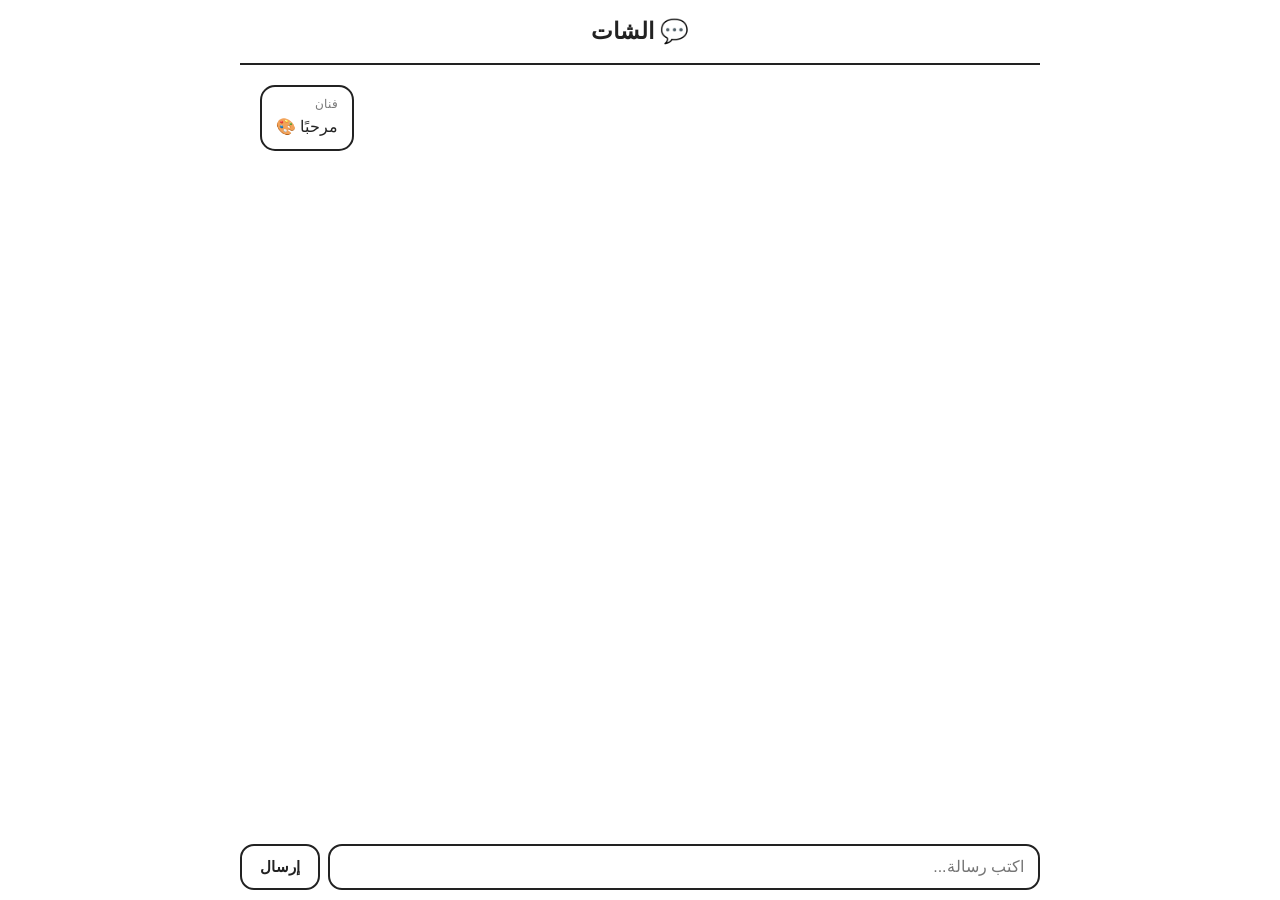
<file: chat/chat.html>
<!DOCTYPE html>
<html lang="ar">

<head>

    <meta charset="UTF-8">

    <meta
        name="viewport"
        content="width=device-width, initial-scale=1.0"
    >

    <title>الشات - 🌟用钱买快乐🌟</title>

    <link
        rel="stylesheet"
        href="chat.css"
    >

</head>


<body>


    <main class="chat-page">


        <!-- رأس الشات -->

        <header class="chat-header">

            <h1>
                💬 الشات
            </h1>

        </header>


        <!-- الرسائل -->

        <section
            id="messages"
            class="messages"
        >

            <div class="message other">

                <span class="message-name">
                    فنان
                </span>

                <p>
                    مرحبًا 🎨
                </p>

            </div>

        </section>


        <!-- كتابة الرسالة -->

        <form
            id="chatForm"
            class="chat-input"
        >

            <input
                id="messageInput"
                type="text"
                placeholder="اكتب رسالة..."
                autocomplete="off"
            >

            <button type="submit">
                إرسال
            </button>

        </form>


    </main>


    <script src="../functions.js"></script>

    <script src="chat.js"></script>


</body>

</html>
</file>
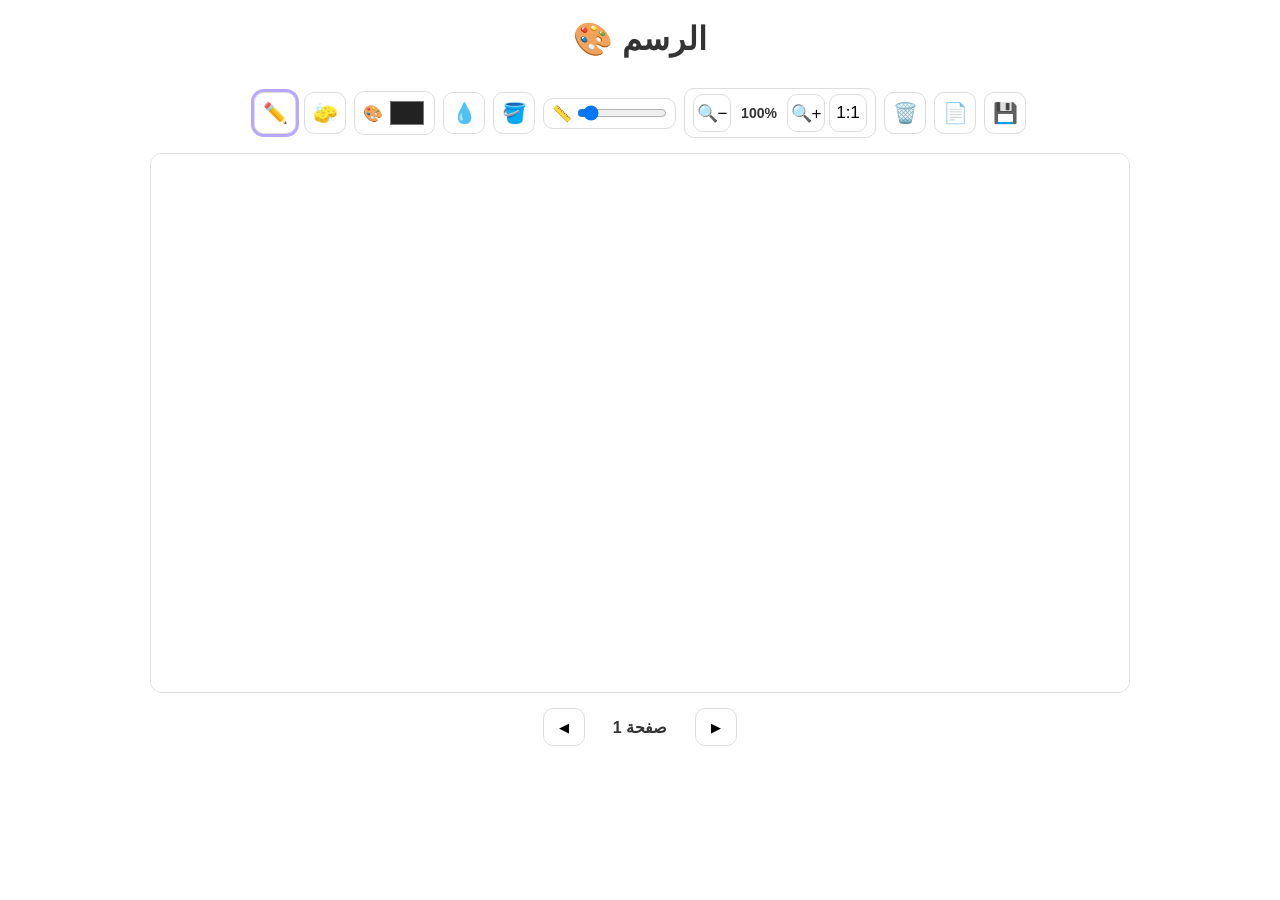
<file: drawing/drawing.html>
<!DOCTYPE html>
<html lang="ar">

<head>

    <meta charset="UTF-8">

    <meta
        name="viewport"
        content="width=device-width, initial-scale=1.0"
    >

    <title>🎨 الرسم - 🌟用钱买快乐🌟</title>

    <link
        rel="stylesheet"
        href="../style.css"
    >

    <link
        rel="stylesheet"
        href="drawing.css"
    >

</head>


<body>


    <!-- عنوان الصفحة -->

    <header class="drawing-header">

        <h1>
            🎨 الرسم
        </h1>

    </header>



    <!-- مساحة الرسم -->

    <main class="drawing-page">


        <!-- شريط الأدوات -->

        <section
            class="drawing-toolbar"
            aria-label="أدوات الرسم"
        >


            <!-- القلم -->

            <button
                id="penTool"
                class="tool-button active"
                type="button"
                aria-label="القلم"
            >
                ✏️
            </button>



            <!-- الممحاة -->

            <button
                id="eraserTool"
                class="tool-button"
                type="button"
                aria-label="الممحاة"
            >
                🧽
            </button>



            <!-- اختيار اللون -->

           <div
    class="color-tool"
    aria-label="اختيار اللون"
>

    <span>
        🎨
    </span>

    <input
        id="colorPicker"
        type="color"
        value="#222222"
    >

</div>



            <!-- القطارة -->

            <button
                id="eyedropperTool"
                class="tool-button"
                type="button"
                aria-label="القطارة"
            >
                💧
            </button>



            <!-- الدلو -->

            <button
                id="fillTool"
                class="tool-button"
                type="button"
                aria-label="دلو التعبئة"
            >
                🪣
            </button>



            <!-- حجم الفرشاة -->

            <label
                class="size-tool"
                for="brushSize"
            >

                📏

                <input
                    id="brushSize"
                    type="range"
                    min="1"
                    max="50"
                    value="5"
                >

            </label>

<div class="zoom-tool" aria-label="أدوات التكبير">
    <button id="zoomOut" class="tool-button" type="button" aria-label="تصغير">
        🔍−
    </button>

    <span id="zoomLevel">100%</span>

    <button id="zoomIn" class="tool-button" type="button" aria-label="تكبير">
        🔍+
    </button>

    <button id="zoomReset" class="tool-button" type="button" aria-label="إرجاع الحجم الطبيعي">
        1:1
    </button>
</div>

            <!-- مسح الصفحة -->

            <button
                id="clearCanvas"
                class="tool-button"
                type="button"
                aria-label="مسح الصفحة"
            >
                🗑️
            </button>



            <!-- صفحة جديدة -->

            <button
                id="newPage"
                class="tool-button"
                type="button"
                aria-label="صفحة جديدة"
            >
                📄
            </button>



            <!-- حفظ -->

            <button
                id="saveDrawing"
                class="tool-button"
                type="button"
                aria-label="حفظ الرسمة"
            >
                💾
            </button>


        </section>



        <!-- اللوحة -->

        <section class="canvas-area">

            <canvas
                id="drawingCanvas"
            ></canvas>

        </section>



        <!-- معلومات الصفحات -->

        <section
            class="page-controls"
            aria-label="صفحات الرسم"
        >

            <button
                id="previousPage"
                type="button"
                aria-label="الصفحة السابقة"
            >
                ◀
            </button>


            <span id="pageIndicator">
                صفحة 1
            </span>


            <button
                id="nextPage"
                type="button"
                aria-label="الصفحة التالية"
            >
                ▶
            </button>

        </section>


    </main>



    <!-- الملفات المشتركة -->

    <script src="../functions.js"></script>

    <script src="../themes.js"></script>


    <!-- ملفات نظام الرسم -->

    <script src="drawing-tools.js"></script>

    <script src="drawing-pages.js"></script>

    <script src="drawing-save.js"></script>

    <script src="drawing.js"></script>


</body>

</html>
</file>
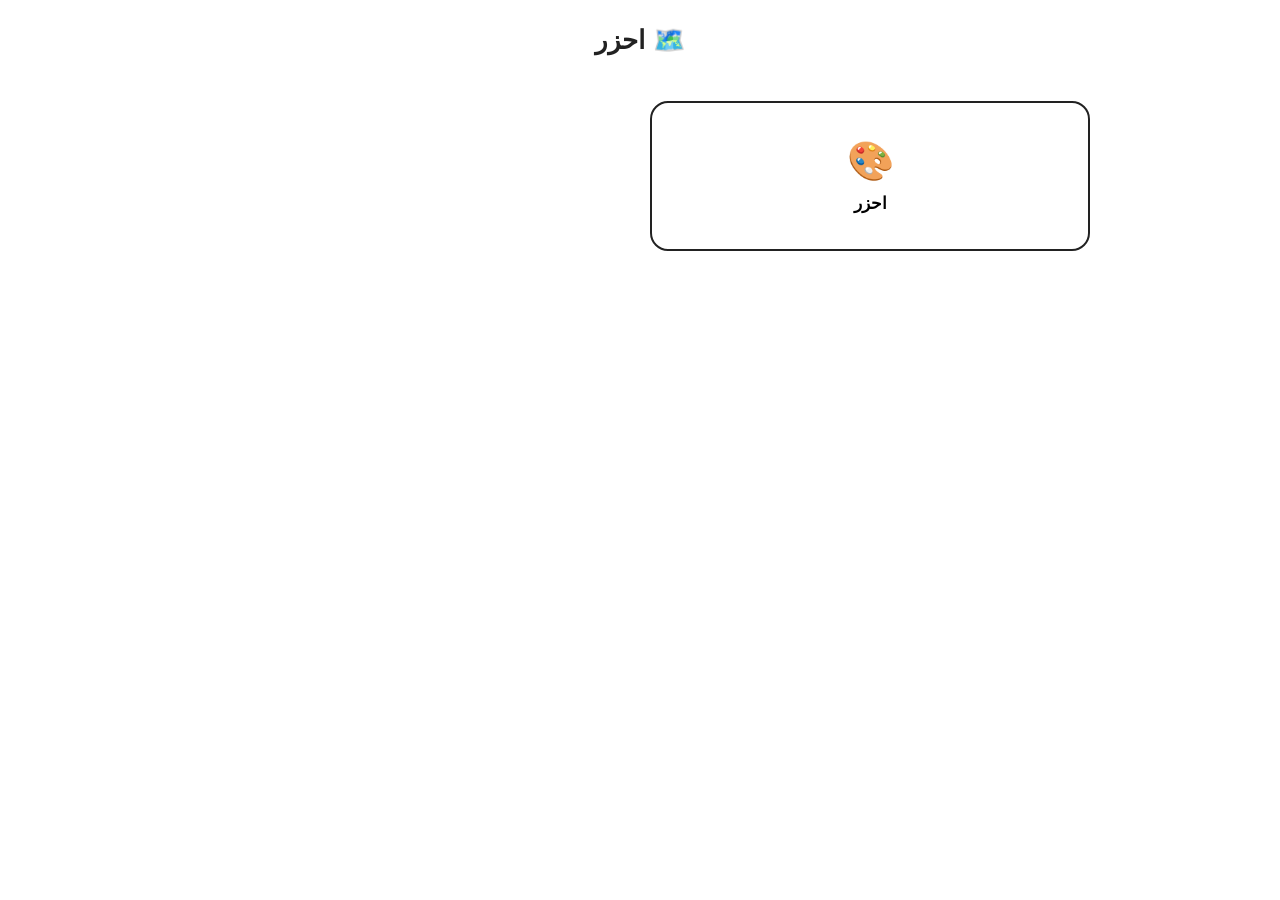
<file: maps/maps.html>
<!DOCTYPE html>
<html lang="ar">

<head>

    <meta charset="UTF-8">

    <meta
        name="viewport"
        content="width=device-width, initial-scale=1.0"
    >

    <title>احزر - 🌟用钱买快乐🌟</title>

    <link
        rel="stylesheet"
        href="maps.css"
    >

</head>


<body>


    <header>

        <h1>
            🗺️ احزر
        </h1>

    </header>


    <main class="maps-container">


        <button
            class="map-room"
            type="button"
            data-map="guess"
        >

            <span>🎨</span>

            <strong>
                احزر
            </strong>

        </button>


    </main>


    <script src="../functions.js"></script>

    <script src="maps.js"></script>


</body>

</html>
</file>
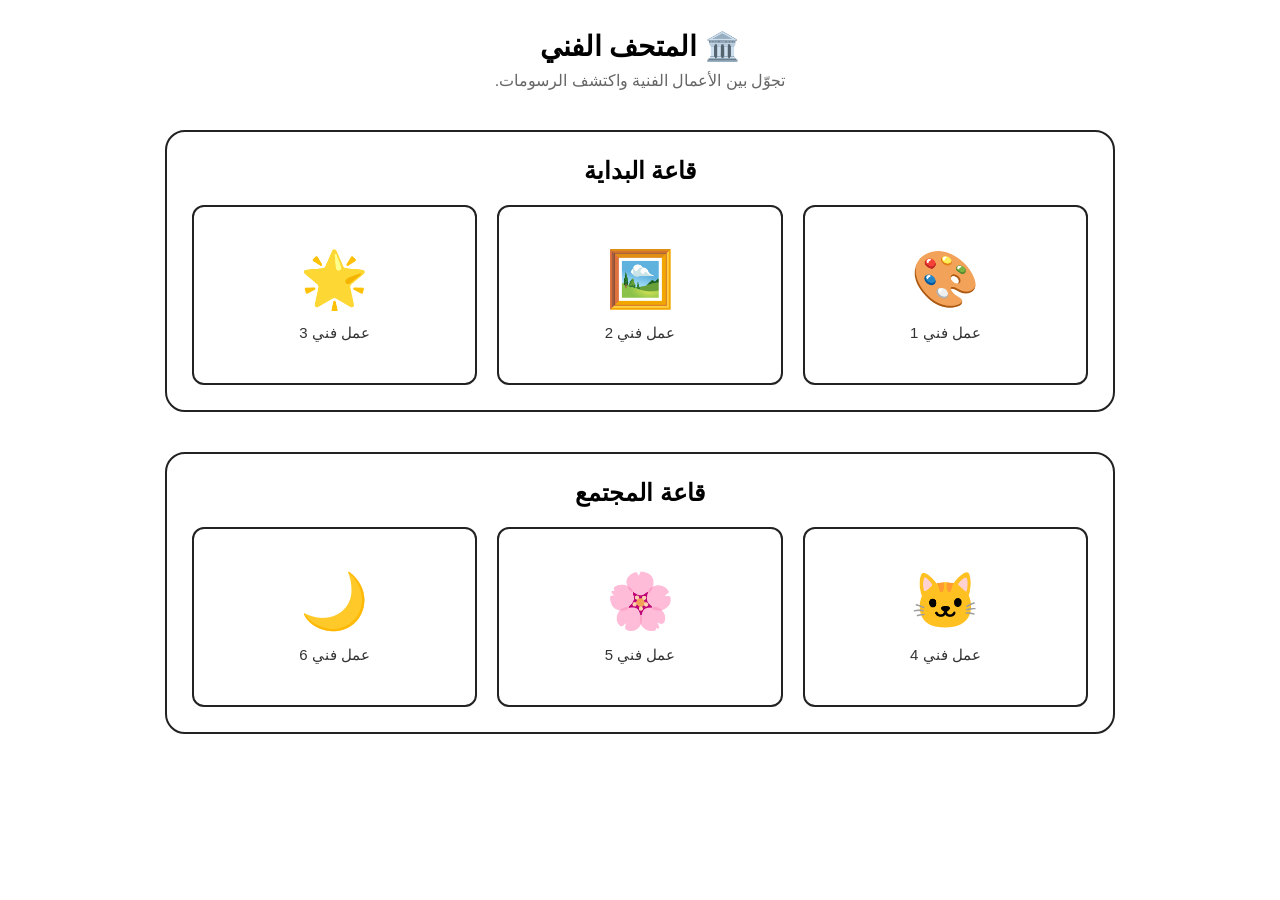
<file: museum/museum.html>
<!DOCTYPE html>
<html lang="ar">
<head>
    <meta charset="UTF-8">
    <meta name="viewport" content="width=device-width, initial-scale=1.0">

    <title>المتحف الفني - 🌟用钱买快乐🌟</title>

    <link rel="stylesheet" href="museum.css">
</head>

<body>

    <header>
        <h1>🏛️ المتحف الفني</h1>
        <p>تجوّل بين الأعمال الفنية واكتشف الرسومات.</p>
    </header>

    <main class="museum">

        <section class="museum-room">
            <h2>قاعة البداية</h2>

            <div class="art-wall">

                <button class="artwork" data-art="1">
                    🎨
                    <span>عمل فني 1</span>
                </button>

                <button class="artwork" data-art="2">
                    🖼️
                    <span>عمل فني 2</span>
                </button>

                <button class="artwork" data-art="3">
                    🌟
                    <span>عمل فني 3</span>
                </button>

            </div>
        </section>

        <section class="museum-room">
            <h2>قاعة المجتمع</h2>

            <div class="art-wall">

                <button class="artwork" data-art="4">
                    🐱
                    <span>عمل فني 4</span>
                </button>

                <button class="artwork" data-art="5">
                    🌸
                    <span>عمل فني 5</span>
                </button>

                <button class="artwork" data-art="6">
                    🌙
                    <span>عمل فني 6</span>
                </button>

            </div>
        </section>

    </main>

    <script src="../functions.js"></script>
    <script src="museum.js"></script>

</body>
                  </html>
</file>
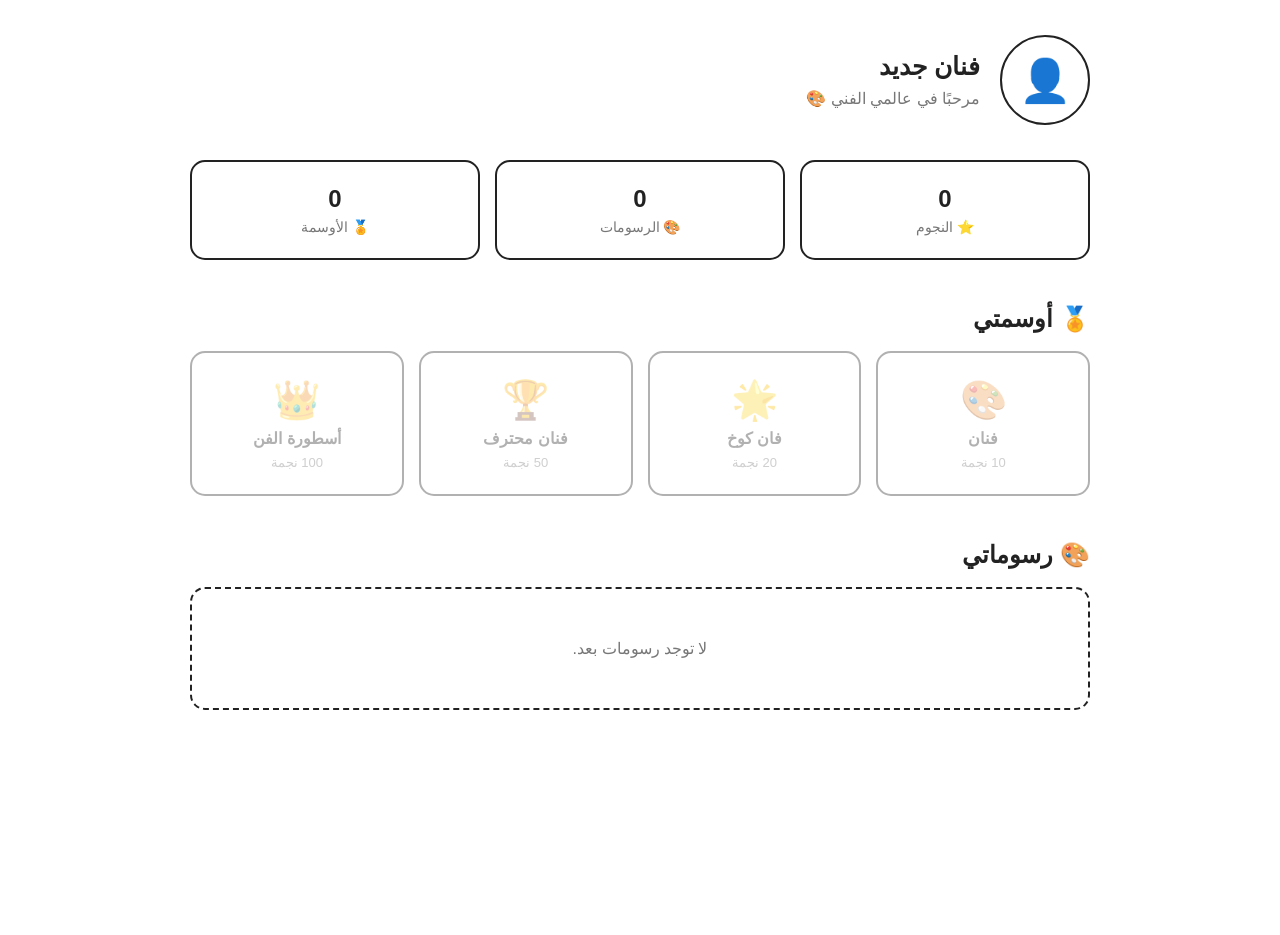
<file: profile/profile.html>
<!DOCTYPE html>
<html lang="ar">

<head>

    <meta charset="UTF-8">

    <meta
        name="viewport"
        content="width=device-width, initial-scale=1.0"
    >

    <title>حسابي - 🌟用钱买快乐🌟</title>

    <link
        rel="stylesheet"
        href="../style.css"
    >

    <link
        rel="stylesheet"
        href="profile.css"
    >

</head>


<body>


    <header class="profile-header">

        <div class="avatar">
            👤
        </div>


        <div class="profile-info">

            <h1 id="username">
                فنان جديد
            </h1>

            <p id="bio">
                مرحبًا في عالمي الفني 🎨
            </p>

        </div>

    </header>



    <main class="profile-content">


        <section class="stats-section">

            <div class="stat">

                <strong id="starsCount">
                    0
                </strong>

                <span>
                    ⭐ النجوم
                </span>

            </div>


            <div class="stat">

                <strong id="drawingsCount">
                    0
                </strong>

                <span>
                    🎨 الرسومات
                </span>

            </div>


            <div class="stat">

                <strong id="badgesCount">
                    0
                </strong>

                <span>
                    🏅 الأوسمة
                </span>

            </div>

        </section>



        <section class="badges-section">

            <h2>
                🏅 أوسمتي
            </h2>


            <div
                id="badges"
                class="badges"
            >

            </div>

        </section>



        <section class="gallery-section">

            <h2>
                🎨 رسوماتي
            </h2>


            <div
                id="gallery"
                class="gallery"
            >

                <div class="empty-gallery">
                    لا توجد رسومات بعد.
                </div>

            </div>

        </section>


    </main>



    <script src="../functions.js"></script>

    <script src="../themes.js"></script>

    <script src="../badges.js"></script>

    <script src="profile.js"></script>


</body>

</html>
</file>
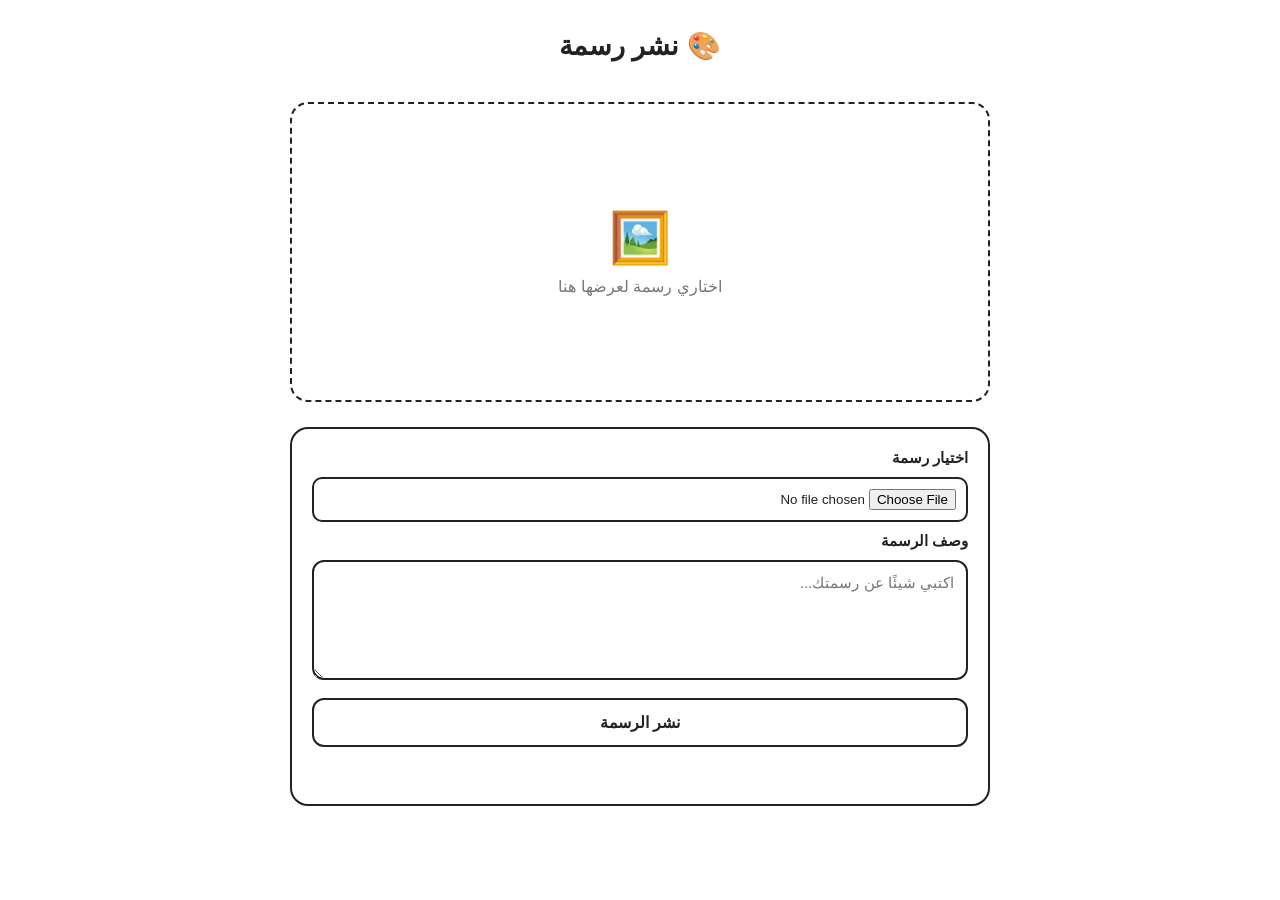
<file: publish/publish.html>
<!DOCTYPE html>
<html lang="ar">

<head>

    <meta charset="UTF-8">

    <meta
        name="viewport"
        content="width=device-width, initial-scale=1.0"
    >

    <title>نشر رسمة - 🌟用钱买快乐🌟</title>

    <link
        rel="stylesheet"
        href="../style.css"
    >

    <link
        rel="stylesheet"
        href="publish.css"
    >

</head>


<body>

    <header class="publish-header">

        <h1>🎨 نشر رسمة</h1>

    </header>


    <main class="publish-container">


        <section class="preview-area">

            <div id="preview">

                <span>🖼️</span>

                <p>
                    اختاري رسمة لعرضها هنا
                </p>

            </div>

        </section>


        <section class="publish-form">


            <label for="imageInput">
                اختيار رسمة
            </label>


            <input
                type="file"
                id="imageInput"
                accept="image/*"
            >


            <label for="description">
                وصف الرسمة
            </label>


            <textarea
                id="description"
                placeholder="اكتبي شيئًا عن رسمتك..."
                maxlength="500"
            ></textarea>


            <button
                id="publishButton"
                type="button"
            >
                نشر الرسمة
            </button>


            <p id="publishMessage"></p>


        </section>


    </main>


   <script src="../functions.js"></script>
<script src="../themes.js"></script>
<script src="publish.js"></script>

</body>

</html>
</file>
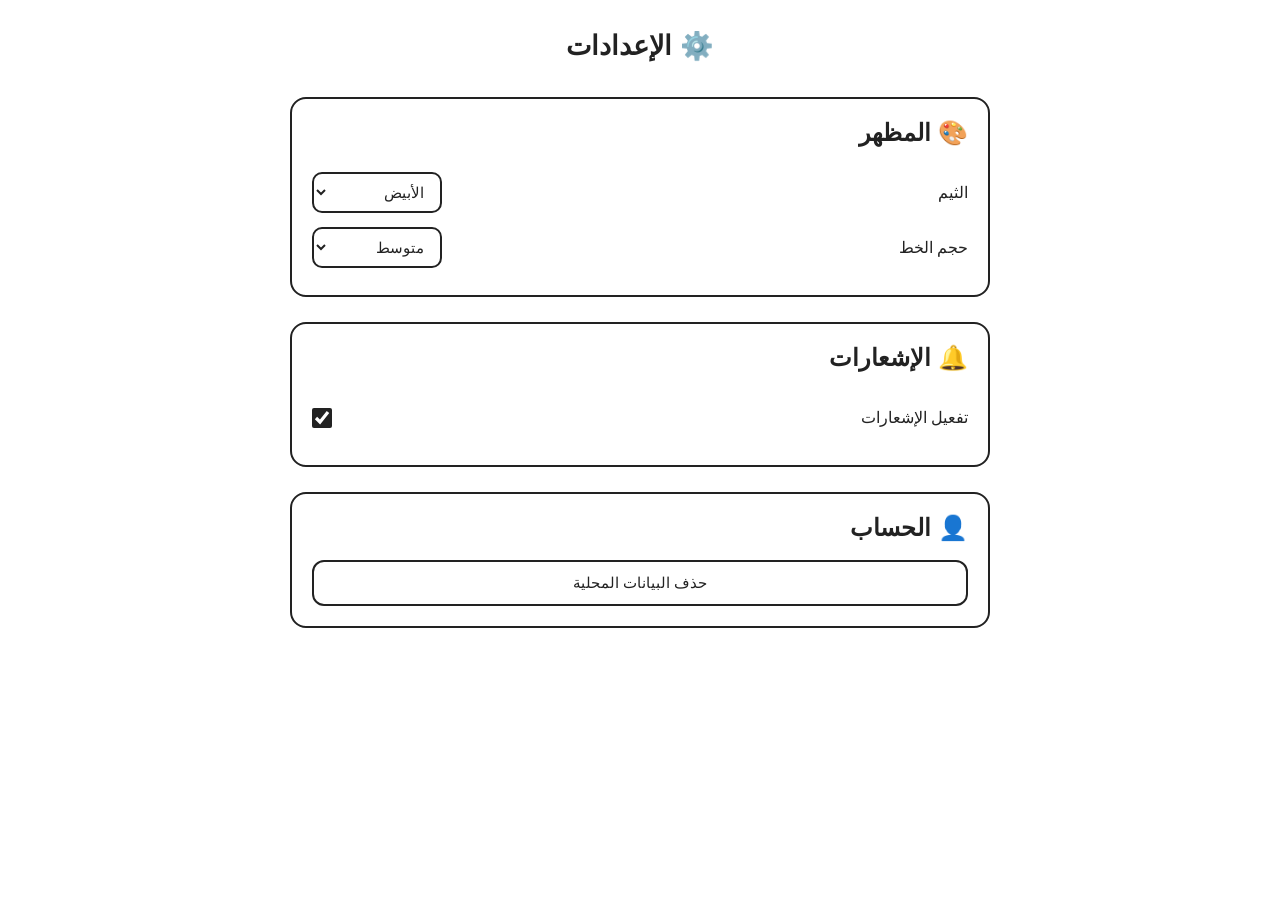
<file: settings/settings.html>
<!DOCTYPE html>
<html lang="ar">
<head>
    <meta charset="UTF-8">
    <meta name="viewport" content="width=device-width, initial-scale=1.0">

    <title>الإعدادات - 🌟用钱买快乐🌟</title>

    <link rel="stylesheet" href="../style.css">
    <link rel="stylesheet" href="settings.css">
</head>

<body>

    <header>
        <h1>⚙️ الإعدادات</h1>
    </header>

    <main class="settings">

        <section class="setting-group">

            <h2>🎨 المظهر</h2>

            <label class="setting-item">
                <span>الثيم</span>

                <select id="themeSelect">

                    <option value="default">
                        الأبيض
                    </option>

                    <option value="pink">
                        الوردي
                    </option>

                    <option value="purple">
                        البنفسجي
                    </option>

                    <option value="blue">
                        الأزرق
                    </option>

                    <option value="green">
                        الأخضر
                    </option>

                    <option value="peach">
                        الخوخي
                    </option>

                </select>
            </label>

            <label class="setting-item">
                <span>حجم الخط</span>

                <select id="fontSize">

                    <option value="small">
                        صغير
                    </option>

                    <option value="medium" selected>
                        متوسط
                    </option>

                    <option value="large">
                        كبير
                    </option>

                </select>
            </label>

        </section>


        <section class="setting-group">

            <h2>🔔 الإشعارات</h2>

            <label class="setting-item">

                <span>
                    تفعيل الإشعارات
                </span>

                <input
                    type="checkbox"
                    id="notifications"
                    checked
                >

            </label>

        </section>


        <section class="setting-group">

            <h2>👤 الحساب</h2>

            <button
                id="clearData"
                class="danger-button"
                type="button"
            >
                حذف البيانات المحلية
            </button>

        </section>


        <p id="settingsMessage"></p>

    </main>


    <script src="../functions.js"></script>
    <script src="../themes.js"></script>
    <script src="settings.js"></script>

</body>
</html>
</file>
<file: chat/chat.css>
/* ========================================
   💬 chat.css
   🌟用钱买快乐🌟
   ======================================== */

* {
    box-sizing: border-box;
}

html,
body {
    width: 100%;
    min-height: 100%;
}

body {
    margin: 0;

    background: #ffffff;
    color: #222;

    font-family: Arial, sans-serif;

    direction: rtl;
}


/* ========================================
   رأس الشات
   ======================================== */

.chat-header {
    width: 100%;
    height: 65px;

    display: flex;
    align-items: center;
    justify-content: center;

    border-bottom: 2px solid #222;

    background: #ffffff;
}

.chat-header h1 {
    margin: 0;

    font-size: 23px;
    font-weight: bold;
}


/* ========================================
   صفحة الشات
   ======================================== */

.chat-page {
    width: min(800px, 94%);
    height: 100vh;

    margin: 0 auto;

    display: flex;
    flex-direction: column;
}


/* ========================================
   الرسائل
   ======================================== */

.messages {
    flex: 1;

    padding: 20px;

    overflow-y: auto;

    display: flex;
    flex-direction: column;

    gap: 12px;
}


/* رسالة */

.message {
    width: fit-content;
    max-width: 75%;

    padding: 10px 14px;

    border: 2px solid #222;
    border-radius: 15px;

    background: #ffffff;
}


/* اسم صاحب الرسالة */

.message-name {
    display: block;

    margin-bottom: 4px;

    font-size: 12px;

    color: #777;
}


/* نص الرسالة */

.message p {
    margin: 0;

    font-size: 16px;

    line-height: 1.5;

    overflow-wrap: anywhere;
}


/* رسائلي */

.message.me {
    align-self: flex-start;
}


/* رسائل الآخرين */

.message.other {
    align-self: flex-end;
}


/* ========================================
   خانة الكتابة
   ======================================== */

.chat-input {
    width: 100%;

    display: flex;

    gap: 8px;

    padding: 10px 0;
}


.chat-input input {
    flex: 1;

    min-width: 0;

    padding: 12px 14px;

    border: 2px solid #222;
    border-radius: 14px;

    background: #ffffff;

    color: #222;

    font-family: inherit;
    font-size: 16px;

    outline: none;
}


.chat-input input:focus {
    border-color: #555;
}


.chat-input button {
    padding: 10px 18px;

    border: 2px solid #222;
    border-radius: 14px;

    background: #ffffff;

    color: #222;

    font-family: inherit;
    font-size: 15px;
    font-weight: bold;

    cursor: pointer;
}


.chat-input button:active {
    transform: scale(0.96);
}


/* ========================================
   الجوال
   ======================================== */

@media (max-width: 600px) {

    .chat-page {
        width: 96%;
    }

    .chat-header {
        height: 60px;
    }

    .chat-header h1 {
        font-size: 21px;
    }

    .messages {
        padding: 14px 4px;
    }

    .message {
        max-width: 82%;
    }

    .chat-input {
        padding: 8px 0;
    }

    .chat-input input {
        padding: 11px;
    }

    .chat-input button {
        padding: 10px 14px;
    }
}
</file>
<file: style.css>
/* =========================
   🌟 用钱买快乐 🌟
   الصفحة الرئيسية
========================= */

* {
    box-sizing: border-box;
    margin: 0;
    padding: 0;
}

html,
body {
    width: 100%;
    min-height: 100%;
}

body {
    font-family: Arial, sans-serif;
    background: #fff;
    color: #333;
    overflow-x: hidden;
}

/* الصفحة الرئيسية */

.home {
    min-height: 100vh;
    padding: 30px 20px 100px;
    display: flex;
    flex-direction: column;
    align-items: center;
}

/* العنوان */

.main-title {
    text-align: center;
    margin-bottom: 45px;
    font-size: 30px;
    font-weight: bold;
}

/* شبكة المابات */

.rooms {
    width: 100%;
    max-width: 900px;

    display: grid;
    grid-template-columns: repeat(2, minmax(0, 1fr));

    gap: 35px;
    justify-content: center;
}

/* كل ماب */

.room {
    width: 100%;
    aspect-ratio: 1 / 1;

    display: flex;
    align-items: center;
    justify-content: center;

    background: #fff;
    border: 2px solid #333;
    border-radius: 18px;

    text-decoration: none;
    color: #333;

    font-size: 22px;
    font-weight: bold;

    cursor: pointer;

    transition:
        transform 0.2s ease,
        box-shadow 0.2s ease,
        background 0.2s ease;
}

.room:hover {
    transform: translateY(-4px);
    box-shadow: 0 8px 20px rgba(0, 0, 0, 0.12);
}

.room:active {
    transform: scale(0.97);
}

/* الشريط السفلي */

.bottom-nav {
    position: fixed;
    left: 0;
    bottom: 0;

    width: 100%;
    height: 70px;

    display: flex;
    align-items: center;
    justify-content: space-around;

    background: #fff;
    border-top: 1px solid #ddd;

    z-index: 1000;
}

/* أزرار الشريط */

.bottom-nav a,
.bottom-nav button {
    display: flex;
    align-items: center;
    justify-content: center;

    width: 50px;
    height: 50px;

    border: none;
    background: transparent;

    color: #333;
    text-decoration: none;

    font-size: 24px;
    cursor: pointer;
}

/* الجوال */

@media (max-width: 600px) {

    .home {
        padding: 25px 15px 90px;
    }

    .main-title {
        font-size: 25px;
        margin-bottom: 30px;
    }

    .rooms {
        gap: 20px;
    }

    .room {
        border-radius: 14px;
        font-size: 17px;
    }

    .bottom-nav {
        height: 65px;
    }
}

/* الشاشات الصغيرة جدًا */

@media (max-width: 360px) {

    .rooms {
        gap: 14px;
    }

    .room {
        font-size: 15px;
    }
}
</file>
<file: drawing/drawing.css>
.drawing-header {
    text-align: center;
    padding: 20px 10px;
}

.drawing-page {
    width: 100%;
    max-width: 1000px;
    margin: 0 auto;
    padding: 10px;
    box-sizing: border-box;
}

.drawing-toolbar {
    display: flex;
    align-items: center;
    justify-content: center;
    flex-wrap: wrap;
    gap: 8px;
    margin-bottom: 15px;
}

.tool-button {
    border: 1px solid #ddd;
    background: white;
    border-radius: 10px;
    min-width: 42px;
    min-height: 42px;
    font-size: 20px;
    cursor: pointer;
}

.tool-button.active {
    outline: 3px solid #b9a7ff;
}

.color-tool,
.size-tool,
.zoom-tool {
    display: flex;
    align-items: center;
    gap: 5px;
    background: white;
    border: 1px solid #ddd;
    border-radius: 10px;
    padding: 5px 8px;
}

.color-tool input[type="color"] {
    width: 38px;
    height: 32px;
    border: none;
    padding: 0;
    background: transparent;
    cursor: pointer;
}

.size-tool input[type="range"] {
    width: 90px;
}

.zoom-tool {
    gap: 4px;
}

.zoom-tool .tool-button {
    min-width: 38px;
    min-height: 38px;
    font-size: 17px;
}

#zoomLevel {
    min-width: 48px;
    text-align: center;
    font-size: 14px;
    font-weight: bold;
}

.canvas-area {
    overflow: auto;
    position: relative;
    width: 100%;
    height: 60vh;
    min-height: 350px;
    background: #f5f5f5;
    border: 1px solid #ddd;
    border-radius: 12px;
    touch-action: none;
}

#drawingCanvas {
    display: block;
    background: white;
    transform-origin: top left;
}

.page-controls {
    display: flex;
    align-items: center;
    justify-content: center;
    gap: 15px;
    margin-top: 15px;
}

.page-controls button {
    border: 1px solid #ddd;
    background: white;
    border-radius: 10px;
    min-width: 42px;
    min-height: 38px;
    cursor: pointer;
}

#pageIndicator {
    min-width: 80px;
    text-align: center;
    font-weight: bold;
}

@media (max-width: 600px) {
    .drawing-toolbar {
        gap: 5px;
    }

    .tool-button {
        min-width: 38px;
        min-height: 38px;
        font-size: 18px;
    }

    .size-tool input[type="range"] {
        width: 70px;
    }

    .canvas-area {
        height: 55vh;
        min-height: 300px;
    }
}
</file>
<file: maps/maps.css>
/* ========================================
   🗺️ 用钱买快乐
   maps.css
   ماب: احزر
   ======================================== */

* {
    box-sizing: border-box;
}

body {
    margin: 0;
    min-height: 100vh;
    background: #ffffff;
    color: #222;
    font-family: Arial, sans-serif;
    direction: rtl;
}


/* ========================================
   العنوان
   ======================================== */

header {
    padding: 25px 20px 10px;
    text-align: center;
}

header h1 {
    margin: 0;
    font-size: 26px;
}


/* ========================================
   مساحة الماب
   ======================================== */

.maps-container {
    width: min(900px, 90%);
    margin: 35px auto;

    display: grid;
    grid-template-columns: repeat(2, 1fr);
    gap: 20px;
}


/* ========================================
   غرفة الماب
   ======================================== */

.map-room {
    min-height: 150px;

    border: 2px solid #222;
    border-radius: 18px;

    background: #ffffff;

    display: flex;
    flex-direction: column;
    align-items: center;
    justify-content: center;

    gap: 10px;

    font-size: 17px;
    font-family: inherit;

    cursor: pointer;

    transition: transform 0.15s ease;
}

.map-room span {
    font-size: 38px;
}

.map-room strong {
    font-weight: 600;
}


/* ========================================
   الضغط
   ======================================== */

.map-room:active {
    transform: scale(0.96);
}


/* ========================================
   الجوال
   ======================================== */

@media (max-width: 600px) {

    .maps-container {
        width: 90%;
        grid-template-columns: 1fr;
        gap: 15px;
    }

    .map-room {
        min-height: 120px;
    }

}
</file>
<file: museum/museum.css>
/* ========================================
   🏛️ museum.css
   ======================================== */

* {
    box-sizing: border-box;
}

body {
    margin: 0;
    min-height: 100vh;
    background: #ffffff;
    font-family: Arial, sans-serif;
    direction: rtl;
}

header {
    text-align: center;
    padding: 30px 20px 15px;
}

header h1 {
    margin: 0 0 8px;
    font-size: 28px;
}

header p {
    margin: 0;
    color: #666;
}


/* المتحف */

.museum {
    width: min(950px, 90%);
    margin: 25px auto 50px;
}


/* القاعات */

.museum-room {
    margin-bottom: 40px;
    padding: 25px;

    border: 2px solid #222;
    border-radius: 20px;
}

.museum-room h2 {
    margin-top: 0;
    text-align: center;
}


/* جدار الأعمال */

.art-wall {
    display: grid;
    grid-template-columns: repeat(3, 1fr);
    gap: 20px;
}


/* العمل الفني */

.artwork {
    min-height: 180px;

    border: 2px solid #222;
    border-radius: 12px;

    background: #ffffff;

    display: flex;
    flex-direction: column;
    align-items: center;
    justify-content: center;

    gap: 12px;

    font-size: 55px;
    cursor: pointer;

    transition: transform 0.15s ease;
}

.artwork span {
    font-size: 15px;
    color: #333;
}

.artwork:active {
    transform: scale(0.96);
}


/* الجوال */

@media (max-width: 600px) {

    .museum {
        width: 92%;
    }

    .museum-room {
        padding: 15px;
    }

    .art-wall {
        grid-template-columns: 1fr 1fr;
        gap: 12px;
    }

    .artwork {
        min-height: 140px;
        font-size: 42px;
    }
}
</file>
<file: profile/profile.css>
/* ========================================
   🌟用钱买快乐🌟
   profile.css
   ستايل الحساب والأوسمة
   ======================================== */

* {
    box-sizing: border-box;
}

body {
    margin: 0;
    min-height: 100vh;

    background: var(--background);
    color: var(--text);

    font-family: Arial, sans-serif;

    direction: rtl;

    transition:
        background 0.2s ease,
        color 0.2s ease;
}


/* ========================================
   👤 رأس الحساب
   ======================================== */

.profile-header {
    width: min(900px, 90%);

    margin: 35px auto;

    display: flex;

    align-items: center;

    gap: 20px;
}

.avatar {
    width: 90px;
    height: 90px;

    flex-shrink: 0;

    border: 2px solid var(--border);
    border-radius: 50%;

    display: flex;

    align-items: center;
    justify-content: center;

    font-size: 42px;

    background: var(--button-bg);
}

.profile-info h1 {
    margin: 0 0 8px;

    font-size: 25px;
}

.profile-info p {
    margin: 0;

    color: var(--secondary);
}


/* ========================================
   📊 الإحصائيات
   ======================================== */

.profile-content {
    width: min(900px, 90%);

    margin: auto;
}

.stats-section {
    display: grid;

    grid-template-columns:
        repeat(3, 1fr);

    gap: 15px;

    margin-bottom: 45px;
}

.stat {
    min-height: 100px;

    border: 2px solid var(--border);
    border-radius: 15px;

    background: var(--button-bg);

    display: flex;

    flex-direction: column;

    align-items: center;
    justify-content: center;

    gap: 6px;
}

.stat strong {
    font-size: 24px;
}

.stat span {
    color: var(--secondary);

    font-size: 14px;
}


/* ========================================
   🏅 الأوسمة
   ======================================== */

.badges-section {
    margin-bottom: 45px;
}

.profile-content h2 {
    margin-bottom: 18px;
}

.badges {
    display: grid;

    grid-template-columns:
        repeat(4, 1fr);

    gap: 15px;
}

.badge {
    min-height: 145px;

    padding: 15px;

    border: 2px solid var(--border);
    border-radius: 15px;

    background: var(--button-bg);

    display: flex;

    flex-direction: column;

    align-items: center;
    justify-content: center;

    gap: 7px;

    text-align: center;

    transition:
        transform 0.15s ease,
        opacity 0.2s ease;
}

.badge-icon {
    font-size: 38px;
}

.badge strong {
    font-size: 16px;
}

.badge small {
    color: var(--secondary);

    font-size: 13px;
}

.badge.locked {
    opacity: 0.35;
}

.badge:not(.locked):active {
    transform: scale(0.97);
}


/* ========================================
   🎨 معرض الرسومات
   ======================================== */

.gallery-section {
    margin-bottom: 50px;
}

.gallery {
    display: grid;

    grid-template-columns:
        repeat(3, 1fr);

    gap: 15px;
}

.empty-gallery {
    grid-column: 1 / -1;

    padding: 50px 20px;

    border: 2px dashed var(--border);
    border-radius: 15px;

    color: var(--secondary);

    text-align: center;

    background: var(--button-bg);
}

.profile-artwork {
    overflow: hidden;

    border: 2px solid var(--border);
    border-radius: 15px;

    background: var(--button-bg);
}

.profile-artwork img {
    width: 100%;

    aspect-ratio: 1 / 1;

    display: block;

    object-fit: cover;
}

.profile-artwork span {
    display: block;

    padding: 8px 10px;

    font-size: 14px;
}

.profile-artwork p {
    margin: 0;

    padding: 0 10px 12px;

    color: var(--secondary);

    font-size: 14px;

    line-height: 1.5;
}


/* ========================================
   📱 الهاتف
   ======================================== */

@media (max-width: 700px) {

    .profile-header {
        width: 92%;
    }

    .profile-content {
        width: 92%;
    }

    .stats-section {
        gap: 10px;
    }

    .stat {
        min-height: 90px;
    }

    .badges {
        grid-template-columns:
            1fr 1fr;
    }

    .gallery {
        grid-template-columns:
            1fr 1fr;
    }

}

@media (max-width: 450px) {

    .profile-header {
        gap: 14px;
    }

    .avatar {
        width: 70px;
        height: 70px;

        font-size: 32px;
    }

    .profile-info h1 {
        font-size: 21px;
    }

    .profile-info p {
        font-size: 13px;
    }

    .stat strong {
        font-size: 20px;
    }

    .stat span {
        font-size: 12px;
    }

    .badge {
        min-height: 130px;
    }

    .badge-icon {
        font-size: 32px;
    }

}
</file>
<file: publish/publish.css>
/* ========================================
   🌟用钱买快乐🌟
   publish.css
   ستايل صفحة النشر
   ======================================== */

* {
    box-sizing: border-box;
}

body {
    margin: 0;
    min-height: 100vh;

    background: var(--background);
    color: var(--text);

    font-family: Arial, sans-serif;

    direction: rtl;

    transition:
        background 0.2s ease,
        color 0.2s ease;
}


/* العنوان */

.publish-header {
    padding: 30px 20px 15px;

    text-align: center;
}

.publish-header h1 {
    margin: 0;

    font-size: 27px;
    font-weight: 600;
}


/* الحاوية */

.publish-container {
    width: min(700px, 92%);

    margin: 25px auto 50px;
}


/* منطقة المعاينة */

.preview-area {
    width: 100%;

    margin-bottom: 25px;
}

#preview {
    width: 100%;
    min-height: 300px;

    border: 2px dashed var(--border);
    border-radius: 18px;

    background: var(--button-bg);

    display: flex;
    flex-direction: column;

    align-items: center;
    justify-content: center;

    gap: 10px;

    overflow: hidden;

    transition:
        background 0.2s ease,
        border-color 0.2s ease;
}

#preview span {
    font-size: 50px;
}

#preview p {
    margin: 0;

    color: var(--secondary);

    text-align: center;
}


/* الصورة المختارة */

#preview img {
    width: 100%;
    height: 100%;

    max-height: 500px;

    display: block;

    object-fit: contain;

    background: var(--background);
}


/* نموذج النشر */

.publish-form {
    padding: 20px;

    border: 2px solid var(--border);
    border-radius: 18px;

    background: var(--button-bg);

    display: flex;
    flex-direction: column;

    gap: 10px;

    transition:
        background 0.2s ease,
        border-color 0.2s ease;
}


/* العناوين */

.publish-form label {
    font-size: 15px;

    font-weight: 600;
}


/* اختيار الصورة */

#imageInput {
    width: 100%;

    padding: 10px;

    border: 2px solid var(--border);
    border-radius: 10px;

    background: var(--background);
    color: var(--text);

    cursor: pointer;
}


/* الوصف */

#description {
    width: 100%;

    min-height: 120px;

    padding: 12px;

    resize: vertical;

    border: 2px solid var(--border);
    border-radius: 12px;

    background: var(--background);
    color: var(--text);

    font-family: Arial, sans-serif;

    font-size: 15px;

    outline: none;
}

#description:focus {
    border-color: var(--secondary);
}


/* زر النشر */

#publishButton {
    width: 100%;

    margin-top: 8px;

    padding: 13px;

    border: 2px solid var(--border);
    border-radius: 12px;

    background: var(--button-bg);
    color: var(--text);

    font-size: 16px;
    font-weight: 600;

    cursor: pointer;

    transition:
        transform 0.15s ease,
        background 0.2s ease;
}

#publishButton:active {
    transform: scale(0.98);
}


/* رسالة النشر */

#publishMessage {
    min-height: 22px;

    margin: 5px 0 0;

    text-align: center;

    color: var(--secondary);

    font-size: 14px;
}


/* الهاتف */

@media (max-width: 600px) {

    .publish-container {
        width: 94%;
    }

    .publish-header h1 {
        font-size: 24px;
    }

    #preview {
        min-height: 240px;
    }

    .publish-form {
        padding: 16px;
    }

    #description {
        min-height: 100px;
    }
  }
</file>
<file: settings/settings.css>
* {
    box-sizing: border-box;
}

body {
    margin: 0;
    min-height: 100vh;

    background: var(--background);
    color: var(--text);

    font-family: Arial, sans-serif;

    direction: rtl;

    transition:
        background 0.2s ease,
        color 0.2s ease;
}

header {
    padding: 30px 20px 15px;

    text-align: center;
}

header h1 {
    margin: 0;

    font-size: 27px;
    font-weight: 600;
}

.settings {
    width: min(700px, 92%);

    margin: 20px auto 50px;
}

.setting-group {
    margin-bottom: 25px;

    padding: 20px;

    border: 2px solid var(--border);
    border-radius: 16px;

    background: var(--button-bg);

    transition:
        background 0.2s ease,
        border-color 0.2s ease;
}

.setting-group h2 {
    margin-top: 0;
    margin-bottom: 18px;
}

.setting-item {
    min-height: 55px;

    display: flex;

    align-items: center;
    justify-content: space-between;

    gap: 15px;
}

.setting-item span {
    color: var(--text);

    font-size: 16px;
}

.setting-item select {
    min-width: 130px;

    padding: 9px 12px;

    border: 2px solid var(--border);
    border-radius: 10px;

    background: var(--background);
    color: var(--text);

    font-size: 15px;

    cursor: pointer;

    outline: none;
}

.setting-item select:focus {
    border-color: var(--secondary);
}

.setting-item input[type="checkbox"] {
    width: 20px;
    height: 20px;

    accent-color: var(--border);

    cursor: pointer;
}

.danger-button {
    width: 100%;

    padding: 12px;

    border: 2px solid var(--border);
    border-radius: 12px;

    background: var(--button-bg);
    color: var(--text);

    cursor: pointer;

    font-size: 15px;

    transition:
        transform 0.15s ease,
        background 0.2s ease;
}

.danger-button:active {
    transform: scale(0.98);
}

#settingsMessage {
    min-height: 25px;

    margin: 15px 0;

    text-align: center;

    color: var(--secondary);

    font-size: 14px;
}

@media (max-width: 600px) {

    .settings {
        width: 94%;
    }

    .setting-group {
        padding: 16px;
    }

    .setting-item {
        min-height: 50px;
    }

    .setting-item select {
        min-width: 115px;
    }

    header h1 {
        font-size: 24px;
    }
}
</file>
